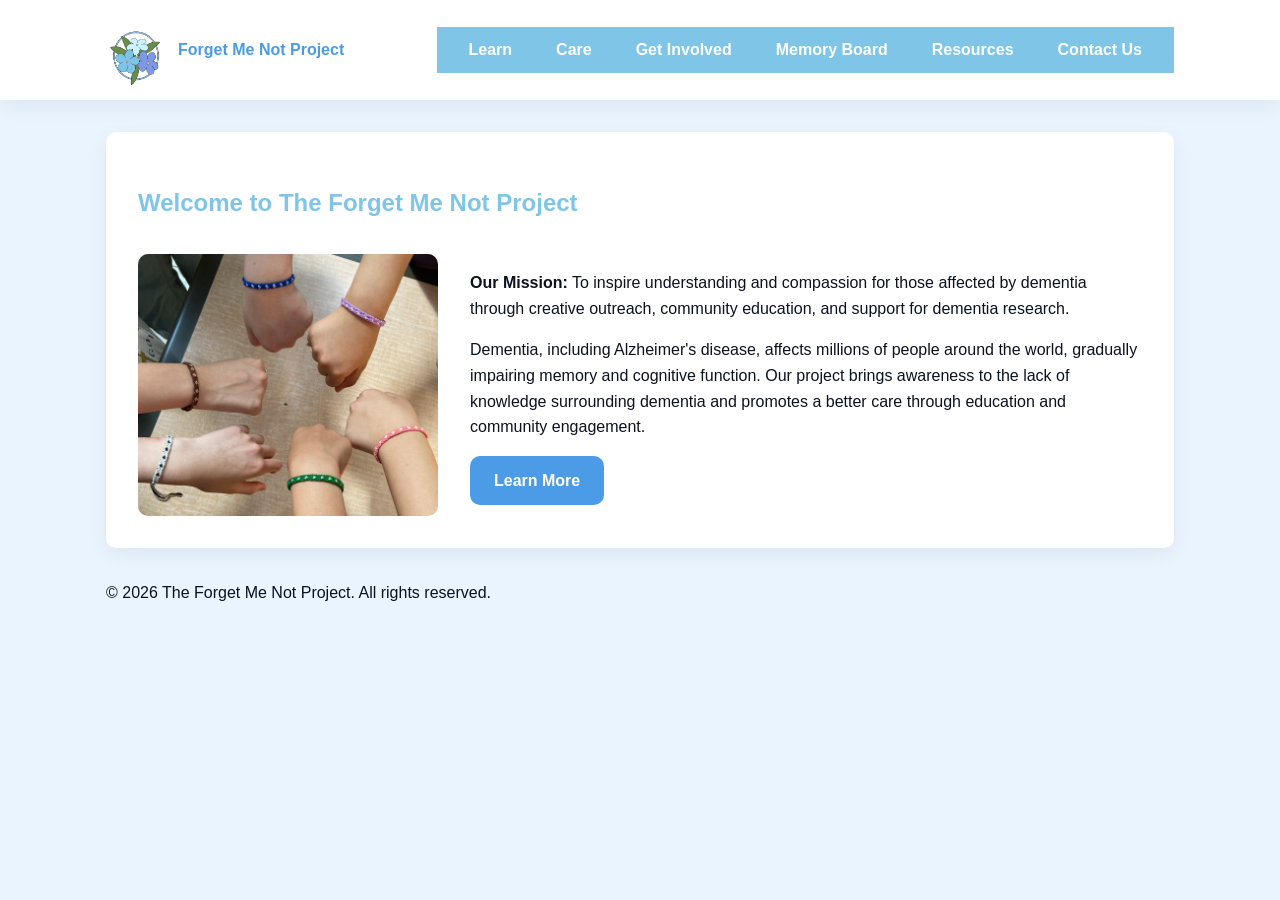
<file: index.html>
<!doctype html>
<html lang="en">
<head>
  <meta charset="utf-8" />
  <meta name="viewport" content="width=device-width, initial-scale=1" />
  <title>Forget Me Not Project</title>
  <link rel="stylesheet" href="style.css">
</head>
<body>
  <header class="site-header">
    <div class="nav-container">
      <a class="brand" href="index.html">
        <img src="logoss.png" alt="Forget Me Not Project Logo" class="logo">
        <div class="title">Forget Me Not Project</div>
      </a>
      
      <nav id="primary-navigation">
        <ul>
            <button class="nav-toggle" aria-expanded="false" aria-controls="primary-navigation">
                <span class="bar" aria-hidden="true"></span>
            </button>
            <li>
             <a href="learn.html">Learn</a>
             <ul>
                <li><a href="podcast.html">Podcast</a></li>
                <li><a href="research.html">Research Reviews</a></li>
                <li><a href="what-is-dementia.html">What is Dementia</a></li>
             </ul>
            </li>
            <li><a href="care.html">Care</a></li>
            <li><a href="get-involved.html">Get Involved</a></li>
            <li><a href="memory-board.html">Memory Board</a></li>
            <li><a href="resources.html">Resources</a></li>
            <li><a href="contact.html">Contact Us</a></li>
        </ul>
     </nav>
    </div>
  </header>

  <main>
    <section id="home" class="hero">
      <h1>Welcome to The Forget Me Not Project</h1>
      <div class="hero-content">
        <img src="FMNbracelet.png" alt="A welcoming group of diverse people sharing stories and support, representing community and memory" class="hero-image" />
        <div class="hero-text">
          <p><strong>Our Mission:</strong> To inspire understanding and compassion for those affected by dementia through creative outreach, community education, and support for dementia research.</p>
          <p>Dementia, including Alzheimer's disease, affects millions of people around the world, gradually impairing memory and cognitive function. Our project brings awareness to the lack of knowledge surrounding dementia and promotes a better care through education and community engagement.</p>
          <a href="learn.html" class="cta-button">Learn More</a>
        </div>
      </div>
    </section>


  <footer>
    <p>&copy; 2026 The Forget Me Not Project. All rights reserved.</p>
  </footer>

  <script>
    (function(){
      const toggle = document.querySelector('.nav-toggle');
      const nav = document.getElementById('primary-navigation');
      if(toggle && nav) {
        toggle.addEventListener('click', ()=>{
          const open = nav.classList.toggle('open');
          toggle.setAttribute('aria-expanded', String(open));
        });
      }
    })();
     
  </script>
</body>
</html>
</file>
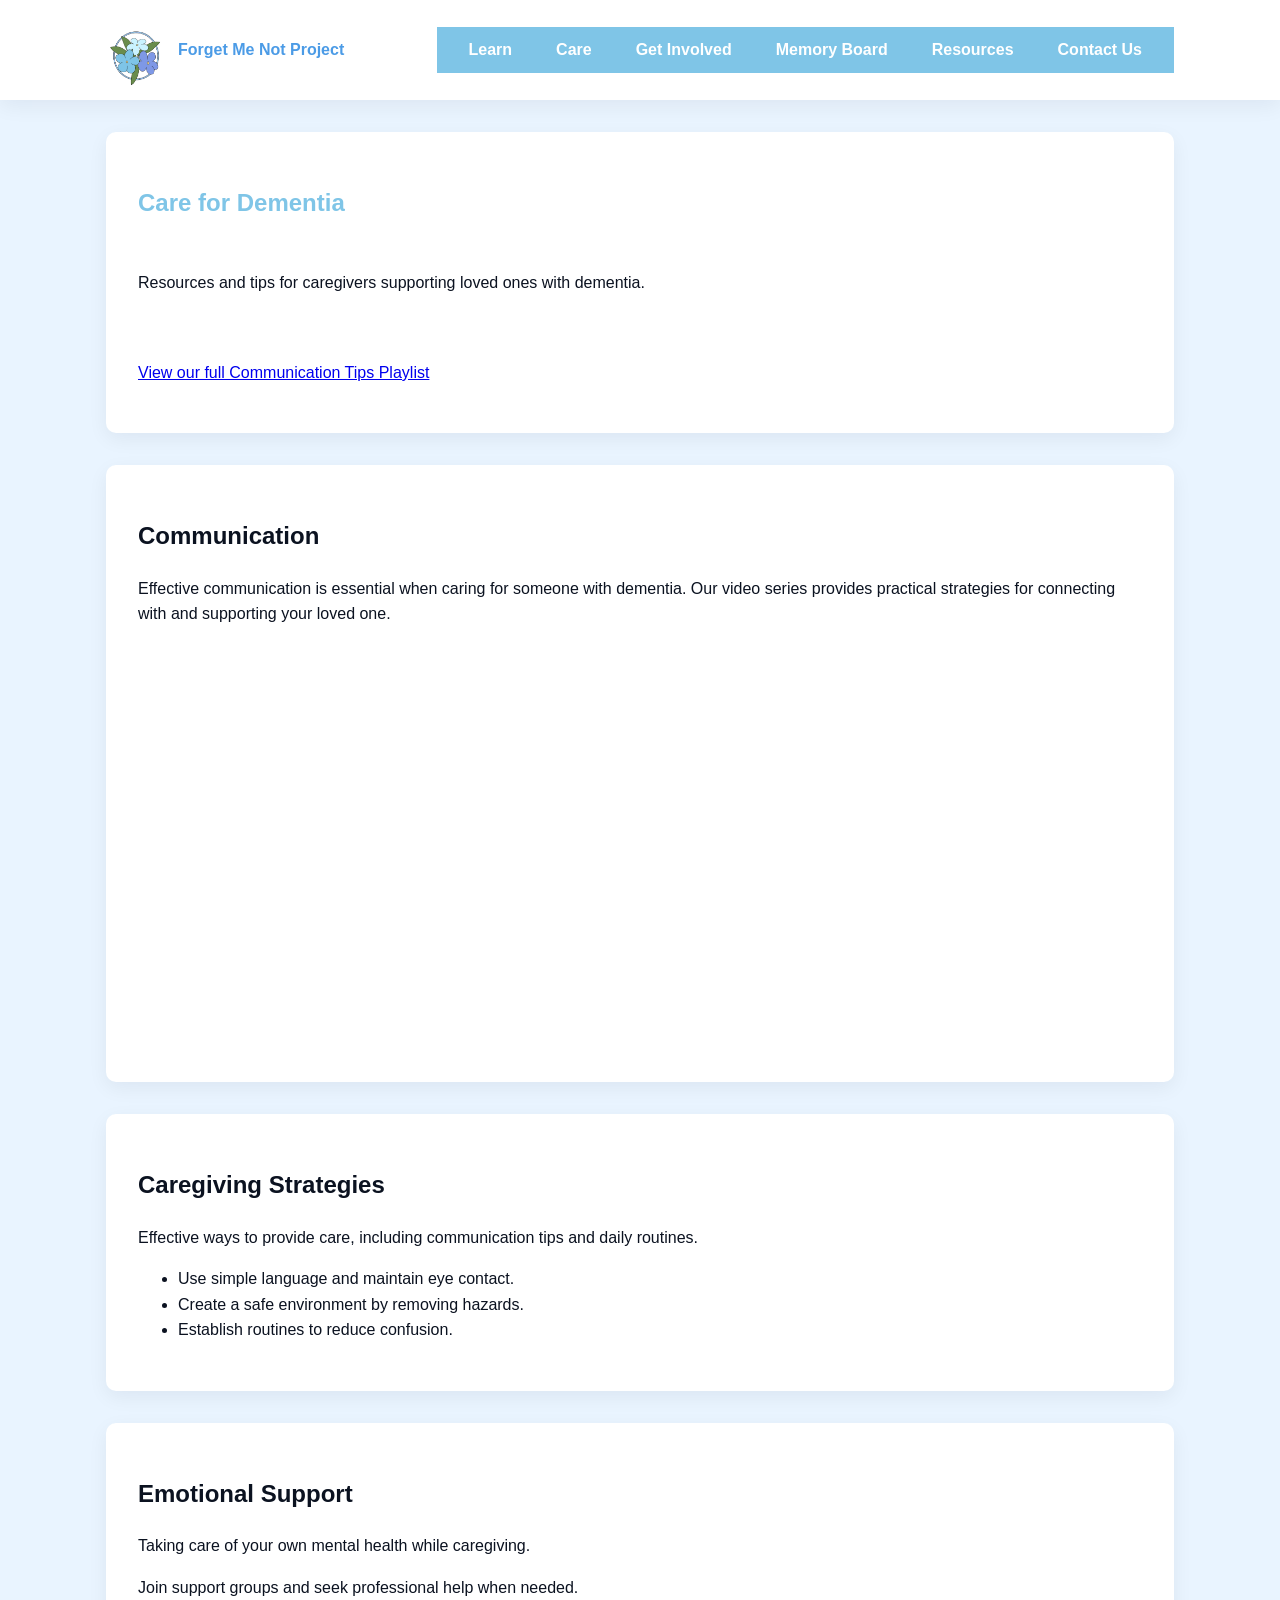
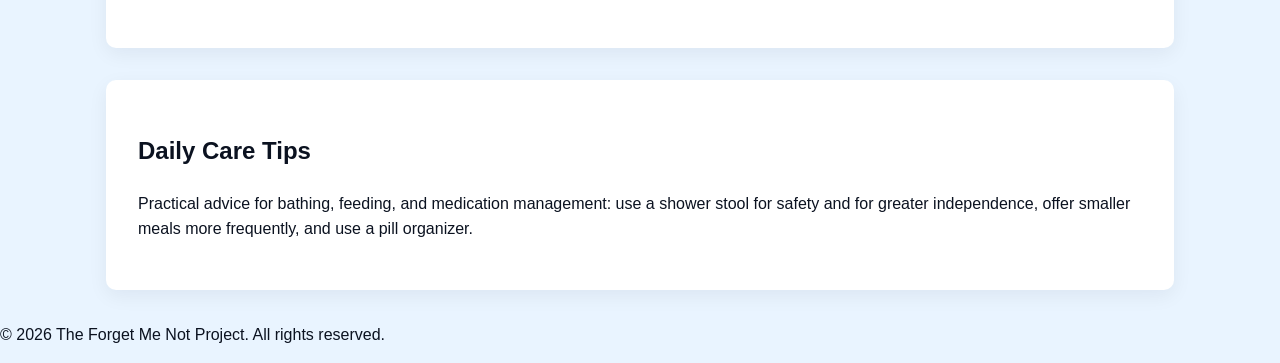
<file: care.html>
<!doctype html>
<html lang="en">
<head>
  <meta charset="utf-8" />
  <meta name="viewport" content="width=device-width, initial-scale=1" />
  <title>Care - Forget Me Not Project</title>
  <link rel="stylesheet" href="style.css">
</head>
<body>
  <header class="site-header">
    <div class="nav-container">
      <a class="brand" href="index.html">
        <img src="logoss.png" alt="Forget Me Not Project Logo" class="logo">
        <div class="title">Forget Me Not Project</div>
      </a>

      <nav>
        <ul>
            <button class="nav-toggle" aria-expanded="false" aria-controls="primary-navigation">
                <span class="bar" aria-hidden="true"></span>
            </button>
            <li>
             <a href="learn.html">Learn</a>
             <ul>
                <li><a href="podcast.html">Podcast</a></li>
                <li><a href="research.html">Research Reviews</a></li>
                <li><a href="what-is-dementia.html">What is Dementia</a></li>
             </ul>
            </li>
            <li><a href="care.html">Care</a></li>
            <li><a href="get-involved.html">Get Involved</a></li>
            <li><a href="memory-board.html">Memory Board</a></li>
            <li><a href="resources.html">Resources</a></li>
            <li><a href="contact.html">Contact Us</a></li>
        </ul>
     </nav>
    </div>
  </header>

  <main>
    <section class="hero">
      <h1>Care for Dementia</h1>
      <p>Resources and tips for caregivers supporting loved ones with dementia.</p>
      <p><a href="https://www.youtube.com/playlist?list=PLuZCQgtE9E26HKi9EL04wndYkfvcrkvaD" target="_blank" rel="noopener noreferrer">View our full Communication Tips Playlist</a></p>
    </section>

    <section>
      <h2>Communication</h2>
      <p>Effective communication is essential when caring for someone with dementia. Our video series provides practical strategies for connecting with and supporting your loved one.</p>
      <iframe width="100%" height="400" src="https://www.youtube.com/embed/K844E-zWFI4" title="How do you communicate with someone with dementia?" frameborder="0" allow="accelerometer; autoplay; clipboard-write; encrypted-media; gyroscope; picture-in-picture" allowfullscreen aria-label="Embedded video about communication tips for dementia care"></iframe>
    </section>

    <section>
      <h2>Caregiving Strategies</h2>
      <p>Effective ways to provide care, including communication tips and daily routines.</p>
      <ul>
        <li>Use simple language and maintain eye contact.</li>
        <li>Create a safe environment by removing hazards.</li>
        <li>Establish routines to reduce confusion.</li>
      </ul>
    </section>

    <section>
      <h2>Emotional Support</h2>
      <p>Taking care of your own mental health while caregiving.</p>
      <p>Join support groups and seek professional help when needed.</p>
    </section>

    <section>
      <h2>Daily Care Tips</h2>
      <p>Practical advice for bathing, feeding, and medication management: use a shower stool for safety and for greater independence, offer smaller meals more frequently, and use a pill organizer.</p>
    </section>
  </main>

  <footer>
    <p>&copy; 2026 The Forget Me Not Project. All rights reserved.</p>
  </footer>

  <script src="script.js"></script>
</body>
</html></content>
</file>
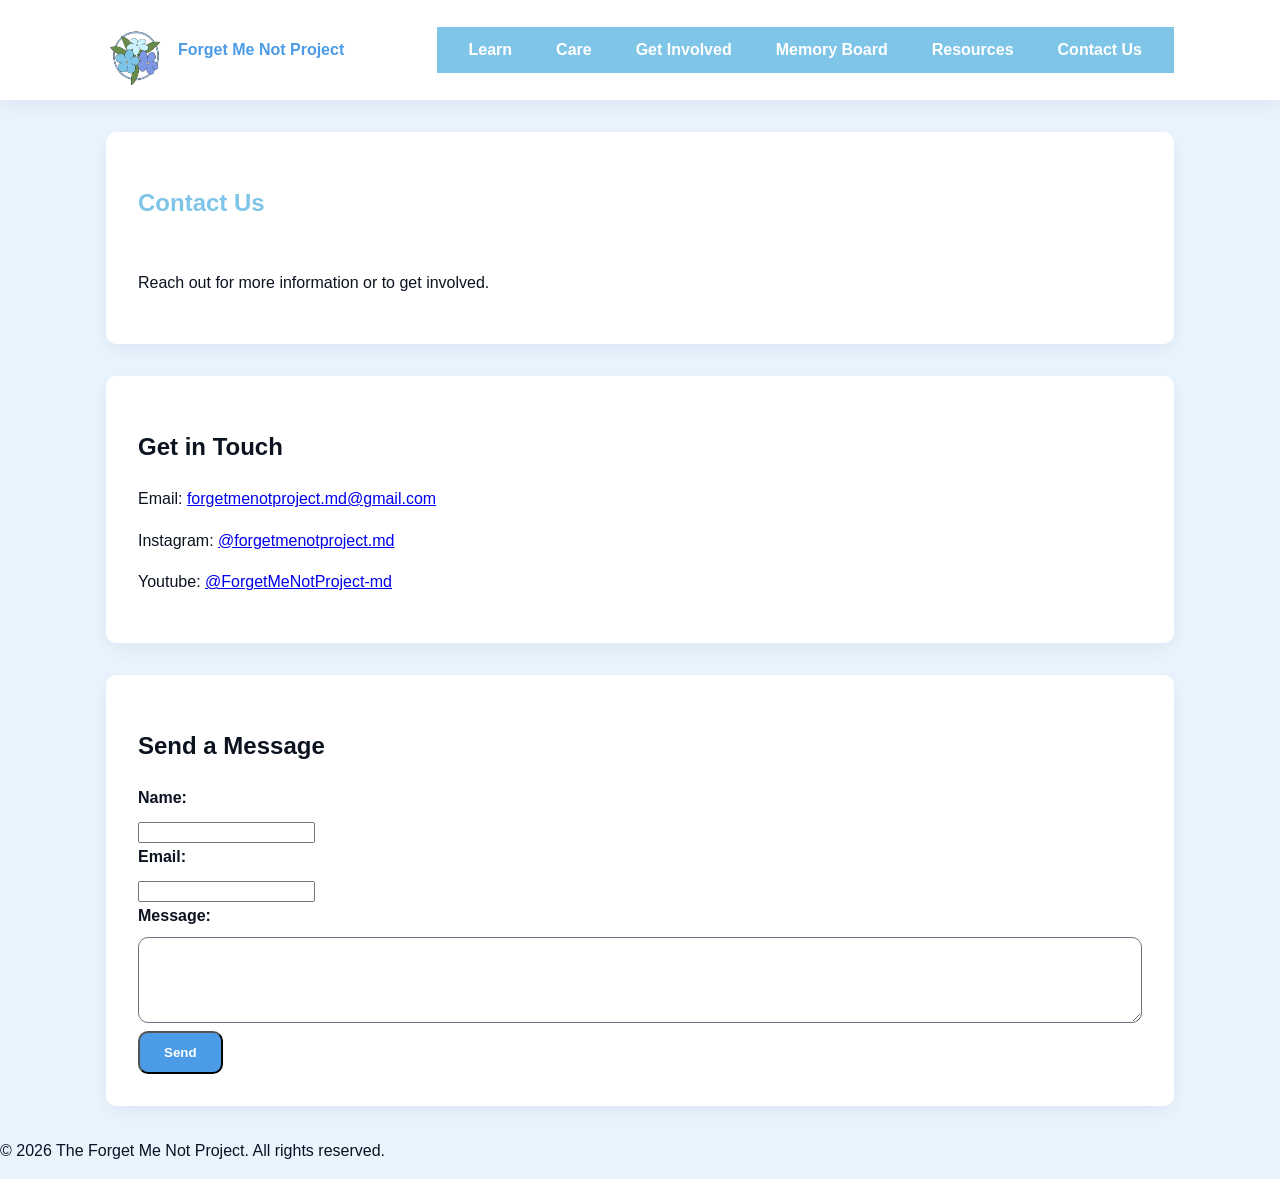
<file: contact.html>
<!doctype html>
<html lang="en">
<head>
  <meta charset="utf-8" />
  <meta name="viewport" content="width=device-width, initial-scale=1" />
  <title>Contact Us - Forget Me Not Project</title>
  <link rel="stylesheet" href="style.css">
</head>
<body>
  <header class="site-header">
    <div class="nav-container">
      <a class="brand" href="index.html">
        <img src="logoss.png" alt="Forget Me Not Project Logo" class="logo">
        <div class="title">Forget Me Not Project</div>
      </a>

      <nav>
        <ul>
            <button class="nav-toggle" aria-expanded="false" aria-controls="primary-navigation">
                <span class="bar" aria-hidden="true"></span>
            </button>
            <li>
             <a href="learn.html">Learn</a>
             <ul>
                <li><a href="podcast.html">Podcast</a></li>
                <li><a href="research.html">Research Reviews</a></li>
                <li><a href="what-is-dementia.html">What is Dementia</a></li>
             </ul>
            </li>
            <li><a href="care.html">Care</a></li>
            <li><a href="get-involved.html">Get Involved</a></li>
            <li><a href="memory-board.html">Memory Board</a></li>
            <li><a href="resources.html">Resources</a></li>
            <li><a href="contact.html">Contact Us</a></li>
        </ul>
     </nav>
    </div>
  </header>

  <main>
    <section class="hero">
      <h1>Contact Us</h1>
      <p>Reach out for more information or to get involved.</p>
    </section>

    <section>
      <h2>Get in Touch</h2>
      <p>Email: <a href="mailto:forgetmenotproject.md@gmail.com">forgetmenotproject.md@gmail.com</a></p>
      <p>Instagram: <a href="https://www.instagram.com/forgetmenot.project.md/">@forgetmenotproject.md</a></p>
      <p>Youtube: <a href="https://www.youtube.com/channel/UCHOQwy15eLIVJJLJLN8TpvA">@ForgetMeNotProject-md</a></p>
    </section>

    <section>
      <h2>Send a Message</h2>
      <form action="mailto:forgetmenotproject.md@gmail.com?subject=Contact Form Submission" method="post" enctype="text/plain">
        <input type="hidden" name="subject" value="Contact Form Submission">
        <label for="name">Name:</label>
        <input type="text" id="name" name="name" required>
        <label for="email">Email:</label>
        <input type="email" id="email" name="email" required>
        <label for="message">Message:</label>
        <textarea id="message" name="message" rows="4"></textarea>
        <button type="submit" class="cta-button">Send</button>
      </form>
    </section>
  </main>

  <footer>
    <p>&copy; 2026 The Forget Me Not Project. All rights reserved.</p>
  </footer>

  <script src="script.js"></script>
</body>
</html></content>
</file>
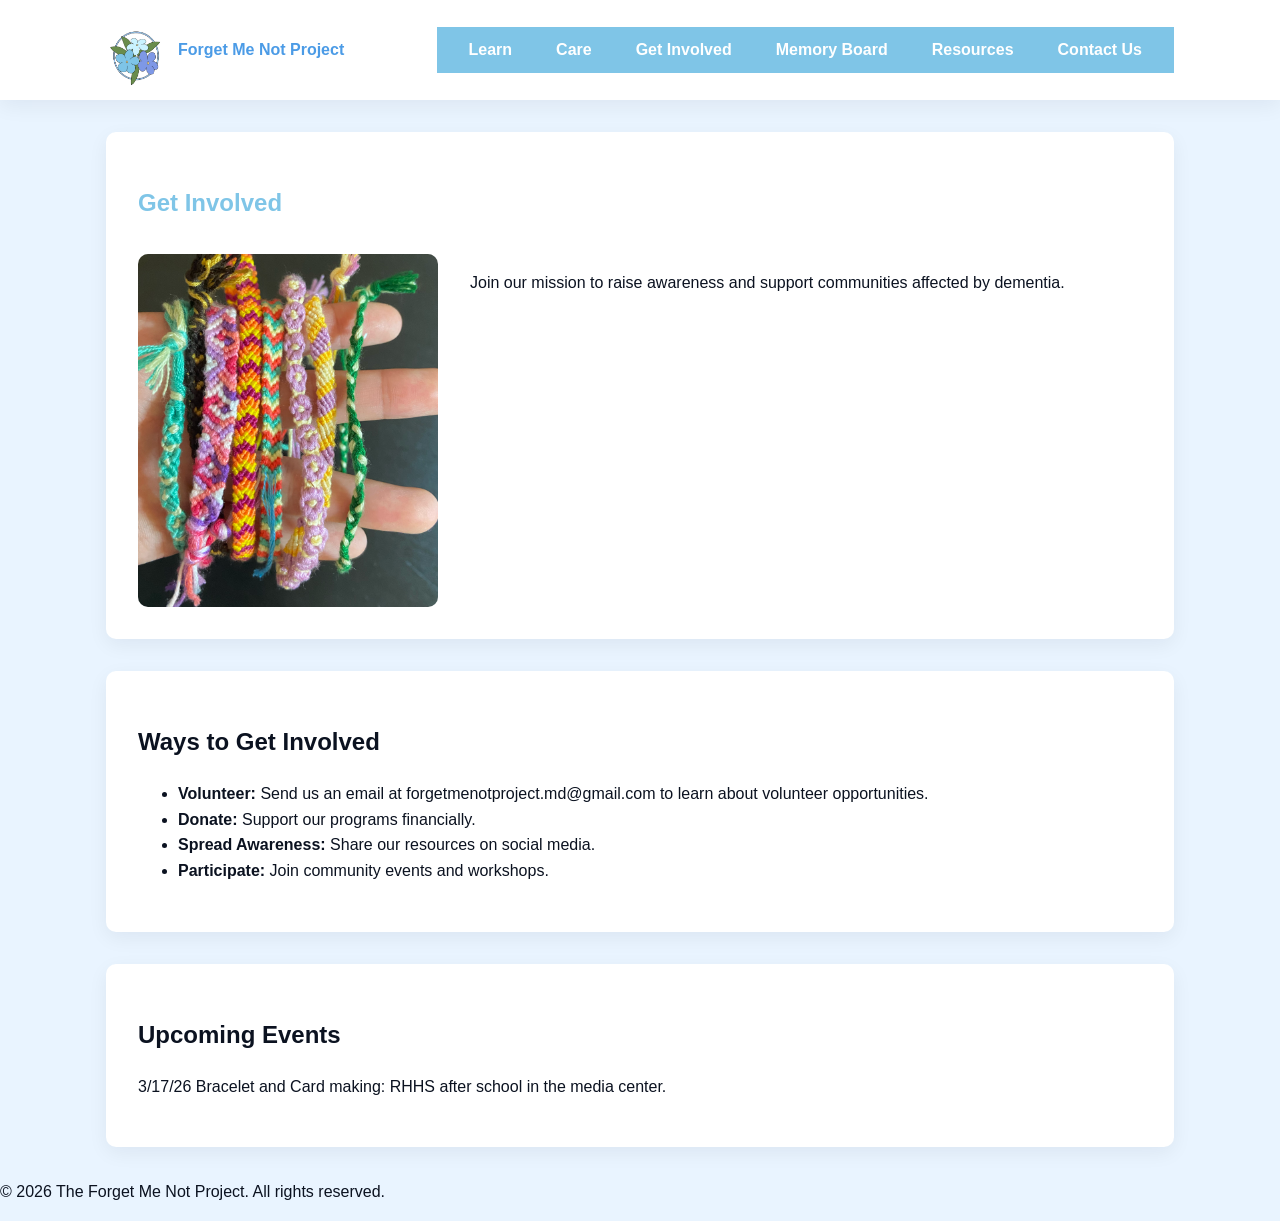
<file: get-involved.html>
<!doctype html>
<html lang="en">
<head>
  <meta charset="utf-8" />
  <meta name="viewport" content="width=device-width, initial-scale=1" />
  <title>Get Involved - Forget Me Not Project</title>
  <link rel="stylesheet" href="style.css">
</head>
<body>
  <header class="site-header">
    <div class="nav-container">
      <a class="brand" href="index.html">
        <img src="logoss.png" alt="Forget Me Not Project Logo" class="logo">
        <div class="title">Forget Me Not Project</div>
      </a>

      <nav>
        <ul>
            <button class="nav-toggle" aria-expanded="false" aria-controls="primary-navigation">
                <span class="bar" aria-hidden="true"></span>
            </button>
            <li>
             <a href="learn.html">Learn</a>
             <ul>
                <li><a href="podcast.html">Podcast</a></li>
                <li><a href="research.html">Research Reviews</a></li>
                <li><a href="what-is-dementia.html">What is Dementia</a></li>
             </ul>
            </li>
            <li><a href="care.html">Care</a></li>
            <li><a href="get-involved.html">Get Involved</a></li>
            <li><a href="memory-board.html">Memory Board</a></li>
            <li><a href="resources.html">Resources</a></li>
            <li><a href="contact.html">Contact Us</a></li>
        </ul>
     </nav>
    </div>
  </header>

  <main>
     
    <section class="hero">
      <h1>Get Involved</h1>
      <div class="hero-content">
        <img src="bracelet.png" alt="Forget Me Not bracelet symbolizing memory and support" class="hero-image">
        <div class="hero-text">
          <p>Join our mission to raise awareness and support communities affected by dementia.</p>
        </div>
      </div>
    </section>

    <section>
      <h2>Ways to Get Involved</h2>
      <ul>
        <li><strong>Volunteer:</strong> Send us an email at forgetmenotproject.md@gmail.com to learn about volunteer opportunities.</li>
        <li><strong>Donate:</strong> Support our programs financially.</li>
        <li><strong>Spread Awareness:</strong> Share our resources on social media.</li>
        <li><strong>Participate:</strong> Join community events and workshops.</li>
      </ul>
    </section>

    <section>
      <h2>Upcoming Events</h2>
      <p> 3/17/26 Bracelet and Card making: RHHS after school in the media center. </p>
    </section>
  </main>

  <footer>
    <p>&copy; 2026 The Forget Me Not Project. All rights reserved.</p>
  </footer>

  <script src="script.js"></script>
</body>
</html></content>
</file>
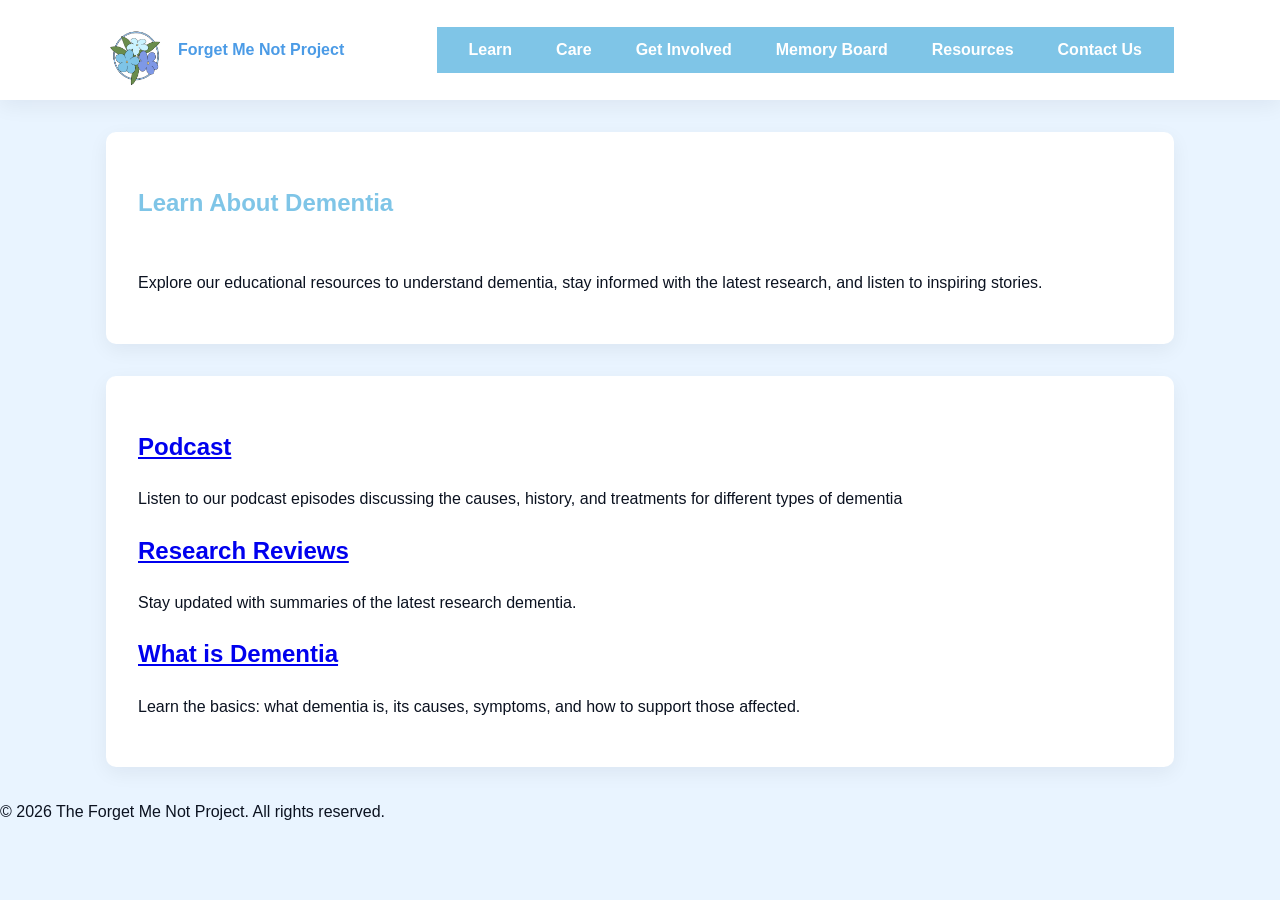
<file: learn.html>
<!doctype html>
<html lang="en">
<head>
  <meta charset="utf-8" />
  <meta name="viewport" content="width=device-width, initial-scale=1" />
  <title>Learn - Forget Me Not Project</title>
  <link rel="stylesheet" href="style.css">
</head>
<body>
  <header class="site-header">
    <div class="nav-container">
      <a class="brand" href="index.html">
        <img src="logoss.png" alt="Forget Me Not Project Logo" class="logo">
        <div class="title">Forget Me Not Project</div>
      </a>

      <nav>
        <ul>
            <button class="nav-toggle" aria-expanded="false" aria-controls="primary-navigation">
                <span class="bar" aria-hidden="true"></span>
            </button>
            <li>
             <a href="learn.html">Learn</a>
             <ul>
                <li><a href="podcast.html">Podcast</a></li>
                <li><a href="research.html">Research Reviews</a></li>
                <li><a href="what-is-dementia.html">What is Dementia</a></li>
             </ul>
            </li>
            <li><a href="care.html">Care</a></li>
            <li><a href="get-involved.html">Get Involved</a></li>
            <li><a href="memory-board.html">Memory Board</a></li>
            <li><a href="resources.html">Resources</a></li>
            <li><a href="contact.html">Contact Us</a></li>
        </ul>
     </nav>
    </div>
  </header>

  <main>
    <section class="hero">
      <h1>Learn About Dementia</h1>
      <p>Explore our educational resources to understand dementia, stay informed with the latest research, and listen to inspiring stories.</p>
    </section>

    <section class="learn-sections">
      <article>
        <h2><a href="podcast.html">Podcast</a></h2>
        <p>Listen to our podcast episodes discussing the causes, history, and treatments for different types of dementia</p>
      </article>
      <article>
        <h2><a href="research.html">Research Reviews</a></h2>
        <p>Stay updated with summaries of the latest research dementia.</p>
      </article>
      <article>
        <h2><a href="what-is-dementia.html">What is Dementia</a></h2>
        <p>Learn the basics: what dementia is, its causes, symptoms, and how to support those affected.</p>
      </article>
    </section>
  </main>

  <footer>
    <p>&copy; 2026 The Forget Me Not Project. All rights reserved.</p>
  </footer>

  <script src="script.js"></script>
</body>
</html></content>
</file>
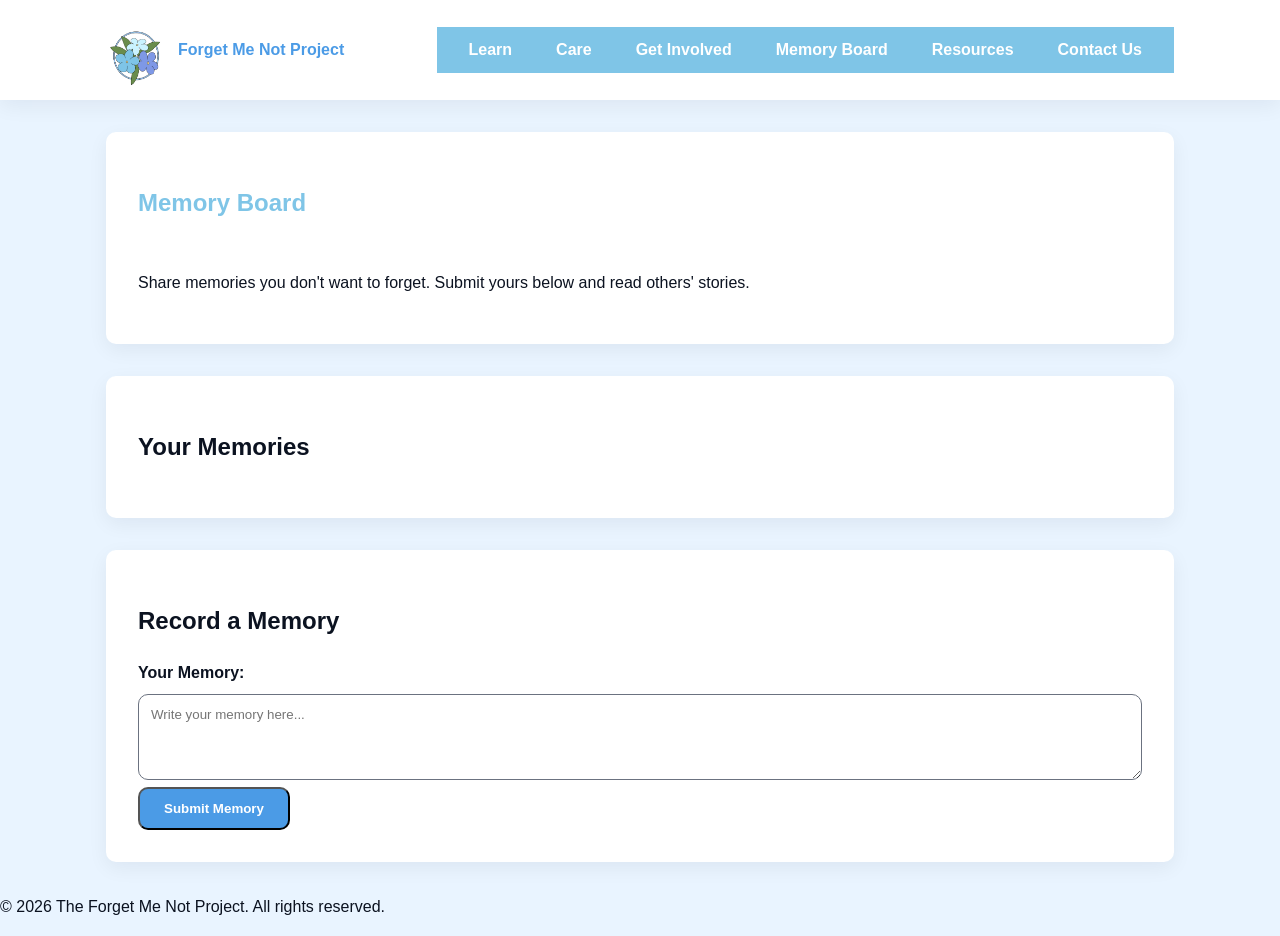
<file: memory-board.html>
<!doctype html>
<html lang="en">
<head>
  <meta charset="utf-8" />
  <meta name="viewport" content="width=device-width, initial-scale=1" />
  <title>Memory Board - Forget Me Not Project</title>
  <link rel="stylesheet" href="style.css">
</head>
<body>
  <header class="site-header">
    <div class="nav-container">
      <a class="brand" href="index.html">
        <img src="logoss.png" alt="Forget Me Not Project Logo" class="logo">
        <div class="title">Forget Me Not Project</div>
      </a>

      <nav>
        <ul>
            <button class="nav-toggle" aria-expanded="false" aria-controls="primary-navigation">
                <span class="bar" aria-hidden="true"></span>
            </button>
            <li>
             <a href="learn.html">Learn</a>
             <ul>
                <li><a href="podcast.html">Podcast</a></li>
                <li><a href="research.html">Research Reviews</a></li>
                <li><a href="what-is-dementia.html">What is Dementia</a></li>
             </ul>
            </li>
            <li><a href="care.html">Care</a></li>
            <li><a href="get-involved.html">Get Involved</a></li>
            <li><a href="memory-board.html">Memory Board</a></li>
            <li><a href="resources.html">Resources</a></li>
            <li><a href="contact.html">Contact Us</a></li>
        </ul>
     </nav>
    </div>
  </header>

  <main>
    <section class="hero">
      <h1>Memory Board</h1>
      <p>Share memories you don't want to forget. Submit yours below and read others' stories.</p>
    </section>

    <section id="memories-display">
      <h2>Your Memories</h2>
      <!-- Memories will be displayed here -->
    </section>

    <section>
      <h2>Record a Memory</h2>
      <form id="memory-form">
        <label for="memory-input">Your Memory:</label>
        <textarea id="memory-input" name="memory" rows="4" placeholder="Write your memory here..."></textarea>
        <button type="submit" class="cta-button">Submit Memory</button>
      </form>
    </section>
  </main>

  <footer>
    <p>&copy; 2026 The Forget Me Not Project. All rights reserved.</p>
  </footer>

  <script src="script.js"></script>
</body>
</html></content>
</file>
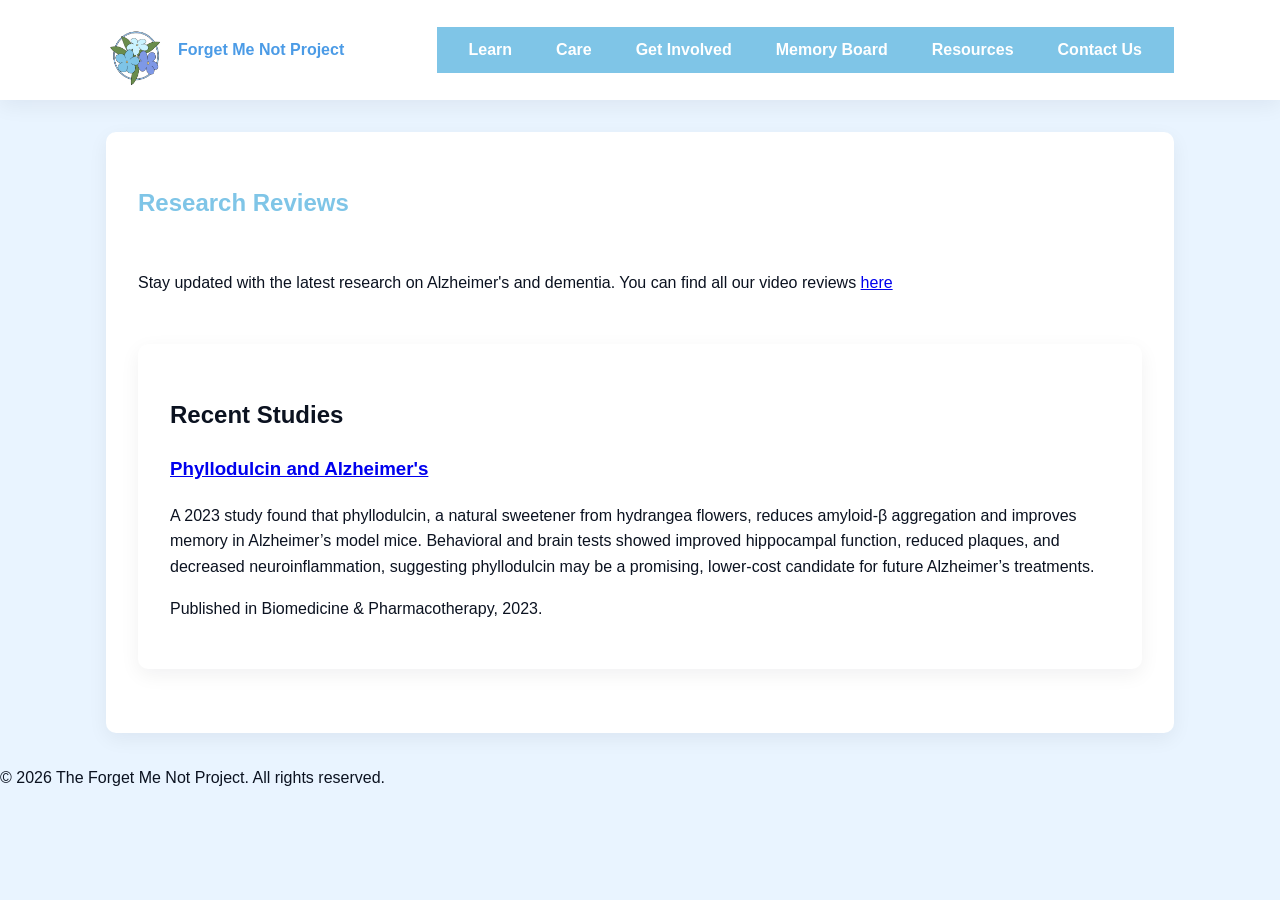
<file: research.html>
<!doctype html>
<html lang="en">
<head>
  <meta charset="utf-8" />
  <meta name="viewport" content="width=device-width, initial-scale=1" />
  <title>Research Reviews - Forget Me Not Project</title>
  <link rel="stylesheet" href="style.css">
</head>
<body>
  <header class="site-header">
    <div class="nav-container">
      <a class="brand" href="index.html">
        <img src="logoss.png" alt="Forget Me Not Project Logo" class="logo">
        <div class="title">Forget Me Not Project</div>
      </a>

      <nav>
        <ul>
            <button class="nav-toggle" aria-expanded="false" aria-controls="primary-navigation">
                <span class="bar" aria-hidden="true"></span>
            </button>
            <li>
             <a href="learn.html">Learn</a>
             <ul>
                <li><a href="podcast.html">Podcast</a></li>
                <li><a href="research.html">Research Reviews</a></li>
                <li><a href="what-is-dementia.html">What is Dementia</a></li>
             </ul>
            </li>
            <li><a href="care.html">Care</a></li>
            <li><a href="get-involved.html">Get Involved</a></li>
            <li><a href="memory-board.html">Memory Board</a></li>
            <li><a href="resources.html">Resources</a></li>
            <li><a href="contact.html">Contact Us</a></li>
        </ul>
     </nav>
    </div>
  </header>

  <main>
    <section class="hero">
      <h1>Research Reviews</h1>
      <p>Stay updated with the latest research on Alzheimer's and dementia. You can find all our video reviews <a href="https://www.youtube.com/playlist?list=PLuZCQgtE9E24rMG_DOCEdyFHs_0e5HGEh">here</a> </p> 

    <section>
      <h2>Recent Studies</h2>
      <article>
        <h3> <a href="https://youtu.be/exOlQiu1vUM"target="_blank" rel="noopener noreferrer">Phyllodulcin and Alzheimer's</a> </h3> 
        <p>A 2023 study found that phyllodulcin, a natural sweetener from hydrangea flowers, reduces amyloid-β aggregation and improves memory in Alzheimer’s model mice. Behavioral and brain tests showed improved hippocampal function, reduced plaques, and decreased neuroinflammation, suggesting phyllodulcin may be a promising, lower-cost candidate for future Alzheimer’s treatments.</p>
        <p>Published in Biomedicine & Pharmacotherapy, 2023.</p>
      </article>
    </section>
  </main>

  <footer>
    <p>&copy; 2026 The Forget Me Not Project. All rights reserved.</p>
  </footer>

  <script src="script.js"></script>
</body>
</html></content>
</file>
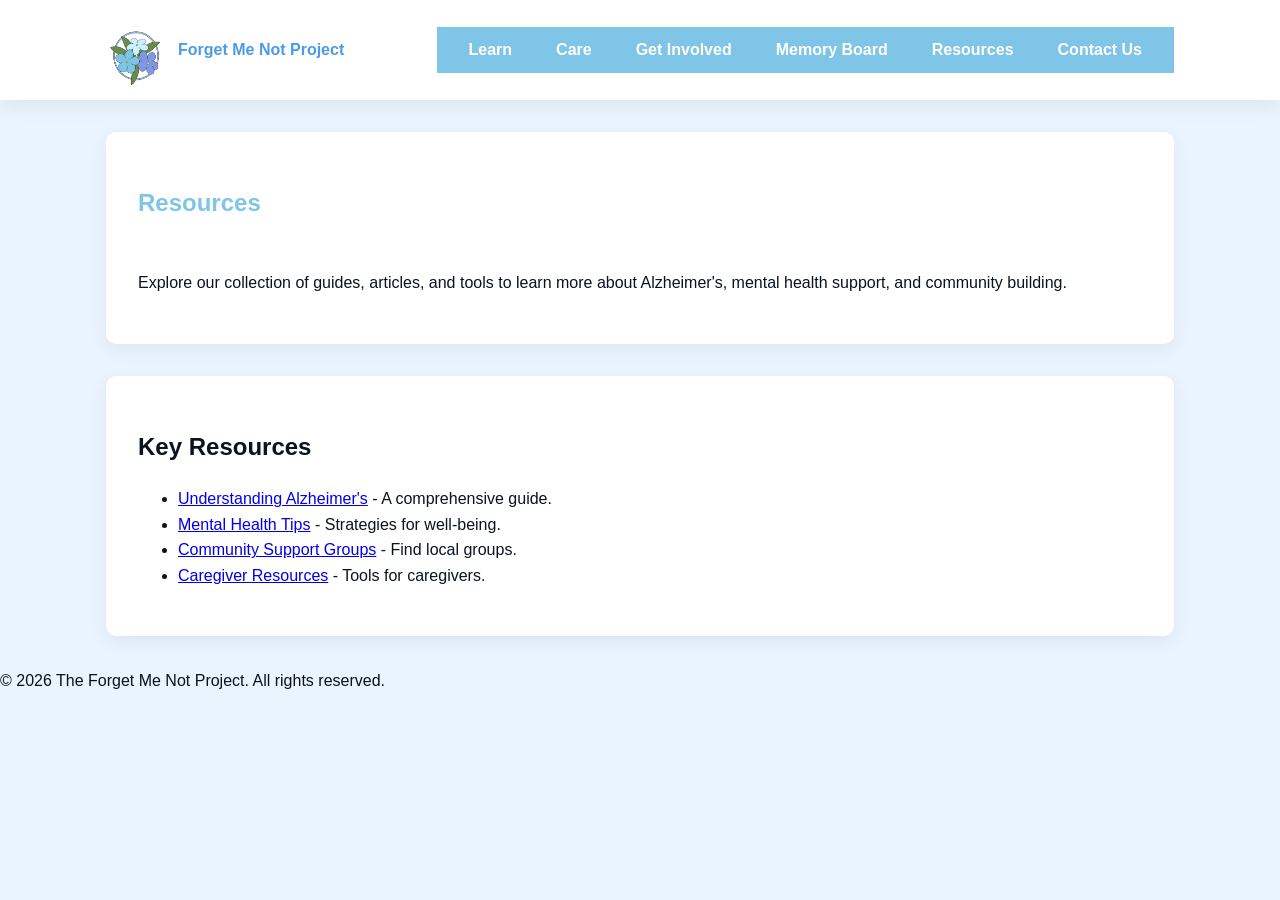
<file: resources.html>
<!doctype html>
<html lang="en">
<head>
  <meta charset="utf-8" />
  <meta name="viewport" content="width=device-width, initial-scale=1" />
  <title>Resources - Forget Me Not Project</title>
  <link rel="stylesheet" href="style.css">
</head>
<body>
  <header class="site-header">
    <div class="nav-container">
      <a class="brand" href="index.html">
        <img src="logoss.png" alt="Forget Me Not Project Logo" class="logo">
        <div class="title">Forget Me Not Project</div>
      </a>

      <nav>
        <ul>
            <button class="nav-toggle" aria-expanded="false" aria-controls="primary-navigation">
                <span class="bar" aria-hidden="true"></span>
            </button>
            <li>
             <a href="learn.html">Learn</a>
             <ul>
                <li><a href="podcast.html">Podcast</a></li>
                <li><a href="research.html">Research Reviews</a></li>
                <li><a href="what-is-dementia.html">What is Dementia</a></li>
             </ul>
            </li>
            <li><a href="care.html">Care</a></li>
            <li><a href="get-involved.html">Get Involved</a></li>
            <li><a href="memory-board.html">Memory Board</a></li>
            <li><a href="resources.html">Resources</a></li>
            <li><a href="contact.html">Contact Us</a></li>
        </ul>
     </nav>
    </div>
  </header>

  <main>
    <section class="hero">
      <h1>Resources</h1>
      <p>Explore our collection of guides, articles, and tools to learn more about Alzheimer's, mental health support, and community building.</p>
    </section>

    <section>
      <h2>Key Resources</h2>
      <ul>
        <li><a href="#">Understanding Alzheimer's</a> - A comprehensive guide.</li>
        <li><a href="#">Mental Health Tips</a> - Strategies for well-being.</li>
        <li><a href="#">Community Support Groups</a> - Find local groups.</li>
        <li><a href="#">Caregiver Resources</a> - Tools for caregivers.</li>
      </ul>
    </section>
  </main>

  <footer>
    <p>&copy; 2026 The Forget Me Not Project. All rights reserved.</p>
  </footer>

  <script src="script.js"></script>
</body>
</html></content>
</file>
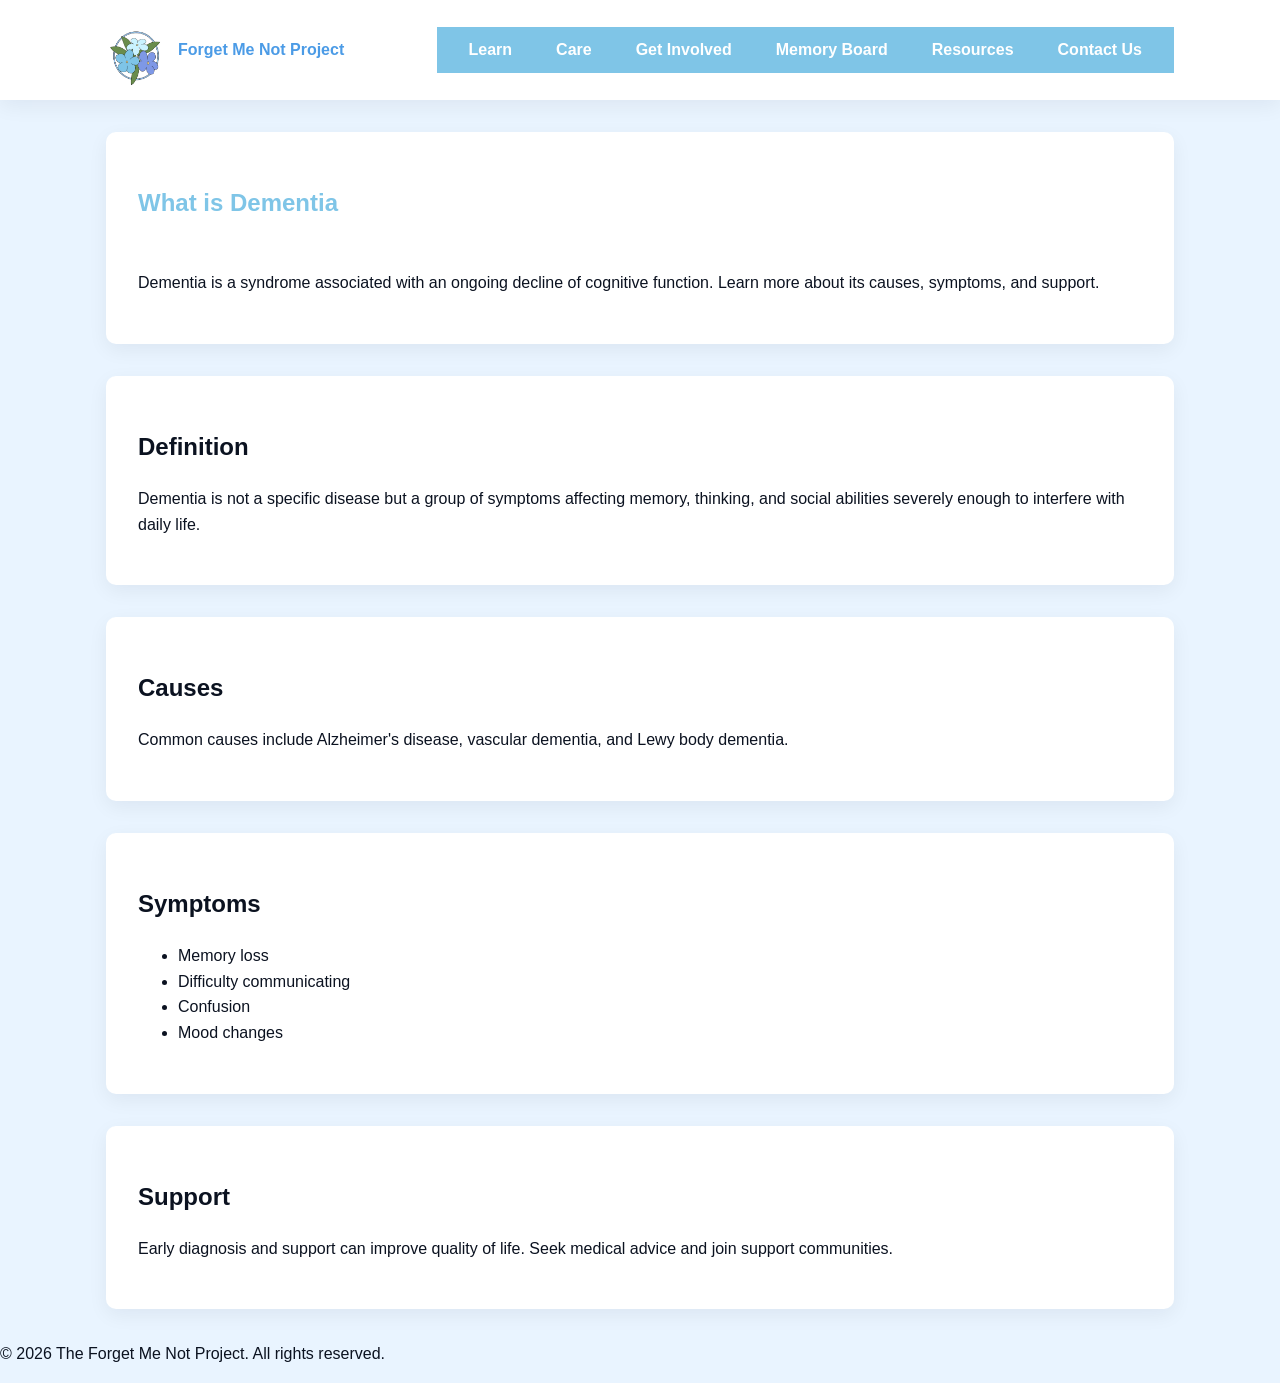
<file: what-is-dementia.html>
<!doctype html>
<html lang="en">
<head>
  <meta charset="utf-8" />
  <meta name="viewport" content="width=device-width, initial-scale=1" />
  <title>What is Dementia - Forget Me Not Project</title>
  <link rel="stylesheet" href="style.css">
</head>
<body>
  <header class="site-header">
    <div class="nav-container">
      <a class="brand" href="index.html">
        <img src="logoss.png" alt="Forget Me Not Project Logo" class="logo">
        <div class="title">Forget Me Not Project</div>
      </a>

      <nav>
        <ul>
            <button class="nav-toggle" aria-expanded="false" aria-controls="primary-navigation">
                <span class="bar" aria-hidden="true"></span>
            </button>
            <li>
             <a href="learn.html">Learn</a>
             <ul>
                <li><a href="podcast.html">Podcast</a></li>
                <li><a href="research.html">Research Reviews</a></li>
                <li><a href="what-is-dementia.html">What is Dementia</a></li>
             </ul>
            </li>
            <li><a href="care.html">Care</a></li>
            <li><a href="get-involved.html">Get Involved</a></li>
            <li><a href="memory-board.html">Memory Board</a></li>
            <li><a href="resources.html">Resources</a></li>
            <li><a href="contact.html">Contact Us</a></li>
        </ul>
     </nav>
    </div>
  </header>

  <main>
    <section class="hero">
      <h1>What is Dementia</h1>
      <p>Dementia is a syndrome associated with an ongoing decline of cognitive function. Learn more about its causes, symptoms, and support.</p>
    </section>

    <section>
      <h2>Definition</h2>
      <p>Dementia is not a specific disease but a group of symptoms affecting memory, thinking, and social abilities severely enough to interfere with daily life.</p>
    </section>

    <section>
      <h2>Causes</h2>
      <p>Common causes include Alzheimer's disease, vascular dementia, and Lewy body dementia.</p>
    </section>

    <section>
      <h2>Symptoms</h2>
      <ul>
        <li>Memory loss</li>
        <li>Difficulty communicating</li>
        <li>Confusion</li>
        <li>Mood changes</li>
      </ul>
    </section>

    <section>
      <h2>Support</h2>
      <p>Early diagnosis and support can improve quality of life. Seek medical advice and join support communities.</p>
    </section>
  </main>

  <footer>
    <p>&copy; 2026 The Forget Me Not Project. All rights reserved.</p>
  </footer>

  <script src="script.js"></script>
</body>
</html></content>
</file>
<file: style.css>
:root {
  --light-blue: #caf3ff;
  --medium-blue: #7fc5e7;
  --dark-blue: #7f98e7;
  --soft-blue: #e9f4ff;
  --accent-blue: #4b9be6;
  --accent-blue-dark: #2f7cc9;
  --muted: #6b7280;
  --white: #ffffff;
  --black: #0b1220;
  --radius: 10px;
  --gap: 1rem;
  --shadow: 0 6px 20px rgba(16,24,40,0.06);
  font-family: Verdana, Geneva, sans-serif;
}

* {
  box-sizing: border-box;
}

body {
  margin: 0;
  background: var(--soft-blue);
  color: var(--black);
  line-height: 1.6;
}

.site-header {
  background: var(--white);
  box-shadow: var(--shadow);
}

.nav-container {
  max-width: 1100px;
  margin: 0 auto;
  padding: 0.75rem 1rem;
  display: flex;
  align-items: center;
  justify-content: space-between;
  gap: var(--gap);
}

.brand {
  display: flex;
  align-items: center;
  gap: 0.75rem;
  text-decoration: none;
  color: var(--accent-blue);
}

.brand .logo {
  width: 60px;
  height: 60px;
  border-radius: 8px;
}

.brand .title {
  font-weight: 700;
  font-size: 1rem;
}

nav {
  background-color: #7fc5e7;
  padding: 10px 20px;
}

/* Remove default list styles and make horizontal */
nav ul {
  list-style: none; /* removes bullets */
  margin: 0;
  padding: 0;
  display: flex; /* makes items horizontal */
  gap: 20px; /* space between items */
  align-items: center;
  justify-content: space-around;
}

nav a {
  text-decoration: none; /* removes underline */
  color: #ffffff;
  font-weight: bold;
  padding: 8px 12px;
  white-space: nowrap; /* prevents text from wrapping */
  transition: background-color 0.3s;
  border-radius: 5px;
}

/* Ensure dropdown positioning is based on each nav item */
nav ul li {
  position: relative;
}

/* Style the links */
nav ul li a {
  text-decoration: none; /* removes underline */
  color: #ffffff;
  font-weight: bold;
  padding: 8px 12px;
  transition: background-color 0.3s;
  border-radius: 5px;
}

/* Hover effect */
nav ul li a:hover {
  background-color: #7f98e7;
}

/* For dropdown (subtabs under Learn) */
nav ul li ul {
  display: none; /* hide by default */
  position: absolute;
  left: 10px; /* indent dropdown from parent */
  background-color: #7fc5e7;
  padding: 10px;
  border-radius: 5px;
  margin-top: 5px;
  flex-direction: column;
}

/* Show dropdown on hover */
nav ul li:hover ul {
  display: flex;
}

/* Dropdown links style */
nav ul li ul li a {
  padding: 5px 10px;
  font-weight: normal;
  color: #ffffff;
}

.cta {
  background: linear-gradient(180deg, var(--accent-blue), var(--accent-blue-dark));
  color: var(--white);
}

.cta:hover,
.cta:focus {
  background: linear-gradient(180deg, var(--accent-blue-dark), var(--accent-blue));
}

.nav-toggle {
  display: none;
  background: transparent;
  border: 0;
  padding: 0.5rem;
  border-radius: 8px;
  cursor: pointer;
}

.nav-toggle .bar {
  display: block;
  width: 22px;
  height: 2px;
  background: var(--accent-blue);
  position: relative;
}

.nav-toggle .bar:before,
.nav-toggle .bar:after {
  content: "";
  display: block;
  width: 22px;
  height: 2px;
  background: var(--accent-blue);
  position: absolute;
  left: 0;
}

.nav-toggle .bar:before {
  top: -7px;
}

.nav-toggle .bar:after {
  top: 7px;
}

main {
  max-width: 1100px;
  margin: 2rem auto;
  padding: 0 1rem;
}

section {
  background: var(--white);
  padding: 2rem;
  margin-bottom: 2rem;
  border-radius: var(--radius);
  box-shadow: var(--shadow);
}

.hero {
  display: flex;
  flex-direction: column;
  gap: 2rem;
}

.hero h1 {
  color: var(--medium-blue);
  margin-bottom: 0;
  order: -1;
}

.hero-content {
  display: flex;
  align-items: flex-start;
  gap: 2rem;
}

.hero-text {
  flex: 1 1 300px;
}

img {
  max-width: 100%;
  height: auto;
  border-radius: var(--radius);
  margin-top: 1rem;
}

.hero-image {
  max-width: 300px;
  flex: 0 0 auto;
  margin: 0;
}

.cta-button {
  display: inline-block;
  padding: 0.75rem 1.5rem;
  background: var(--accent-blue);
  color: var(--white);
  text-decoration: none;
  border-radius: var(--radius);
  font-weight: 600;
  transition: background 0.2s;
}

.cta-button:hover,
.cta-button:focus {
  background: var(--accent-blue-dark);
  outline: 2px solid var(--accent-blue);
  outline-offset: 2px;
}

.subtabs {
  list-style: none;
  padding: 0;
  display: flex;
  gap: 1rem;
  margin-bottom: 1rem;
}

.subtabs li a {
  color: var(--medium-blue);
  text-decoration: none;
  font-weight: 600;
}

.subtabs li a:hover,
.subtabs li a:focus {
  text-decoration: underline;
}

.subcontent {
  margin-bottom: 2rem;
}

form {
  margin-top: 1rem;
}

label {
  display: block;
  margin-bottom: 0.5rem;
  font-weight: 600;
}

textarea {
  width: 100%;
  padding: 0.75rem;
  border: 1px solid var(--muted);
  border-radius: var(--radius);
  font-family: inherit;
  resize: vertical;
}

textarea:focus {
  outline: 2px solid var(--medium-blue);
  border-color: var(--medium-blue);
}

#memories-display {
  margin-top: 2rem;
}

.memory-item {
  background: var(--light-blue);
  padding: 1rem;
  border-radius: var(--radius);
  margin-bottom: 1rem;
}

/* Responsive */
@media (max-width: 768px) {
  .nav-toggle {
    display: block;
  }

  .nav-links {
    position: absolute;
    top: 68px;
    right: 1rem;
    background: var(--white);
    flex-direction: column;
    align-items: stretch;
    width: calc(100% - 2rem);
    max-width: 320px;
    padding: 0.5rem;
    border-radius: 12px;
    box-shadow: 0 10px 30px rgba(16,24,40,0.08);
    display: none;
  }

  nav ul {
    position: absolute;
    top: 68px;
    right: 1rem;
    background: var(--white);
    flex-direction: column;
    align-items: stretch;
    width: calc(100% - 2rem);
    max-width: 320px;
    padding: 0.5rem;
    border-radius: 12px;
    box-shadow: 0 10px 30px rgba(16,24,40,0.08);
    display: none;
  }

  .nav-links.open,
  nav ul.open {
    display: flex;
  }

  .nav-links a,
  nav ul li a {
    padding: 0.9rem 1rem;
  }

  .nav-container {
    position: relative;
  }

  section {
    padding: 1.5rem;
  }
}
</file>
